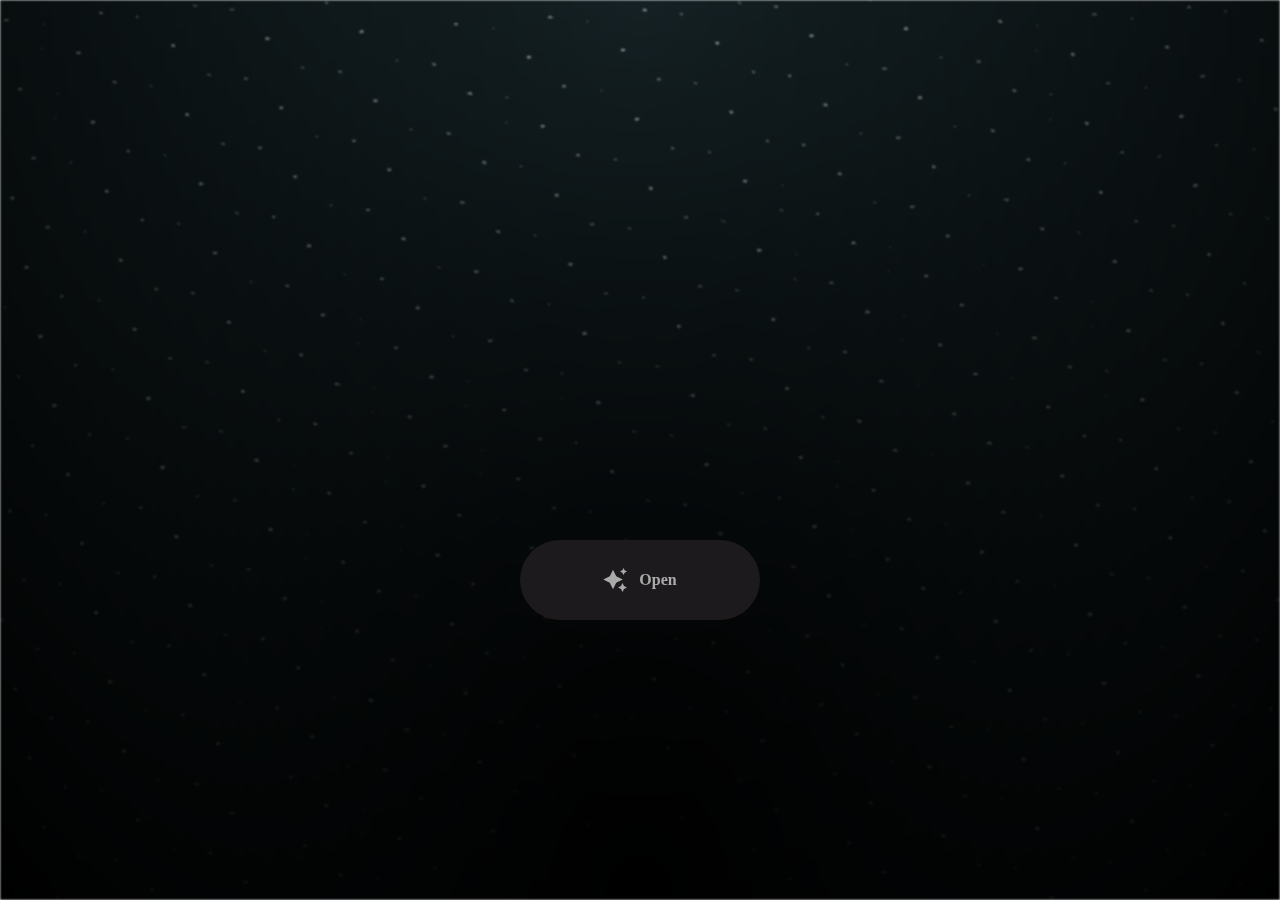
<file: index.html>
<html lang="en">

<head>
  <meta charset="UTF-8">
  <meta name="viewport" content="width=device-width, initial-scale=1.0">
  <link rel="shortcut icon" href="images/gift.png" type="image/x-icon">
  <link rel="stylesheet" href="css/index.css">

  <!-- Document Title -->
  <title>I Have Something</title>
</head>

<body>
  <!-- Background -->
  <div class="night"></div>

  <!-- Title -->
  <h1 class="title"></h1>

  <!-- Button -->
  <div style="position: absolute; top: 60vh; width: 100%; display: flex; justify-content: center;">
    <a href="flower.html" class="btn">
      <svg height="24" width="24" fill="#FFFFFF" viewBox="0 0 24 24" data-name="Layer 1" id="Layer_1" class="sparkle">
        <path
          d="M10,21.236,6.755,14.745.264,11.5,6.755,8.255,10,1.764l3.245,6.491L19.736,11.5l-6.491,3.245ZM18,21l1.5,3L21,21l3-1.5L21,18l-1.5-3L18,18l-3,1.5ZM19.333,4.667,20.5,7l1.167-2.333L24,3.5,21.667,2.333,20.5,0,19.333,2.333,17,3.5Z">
        </path>
      </svg>

      <span class="text">Open</span>
    </a>
  </div>

  <script src="js/index.js"></script>
</body>

</html>
</file>
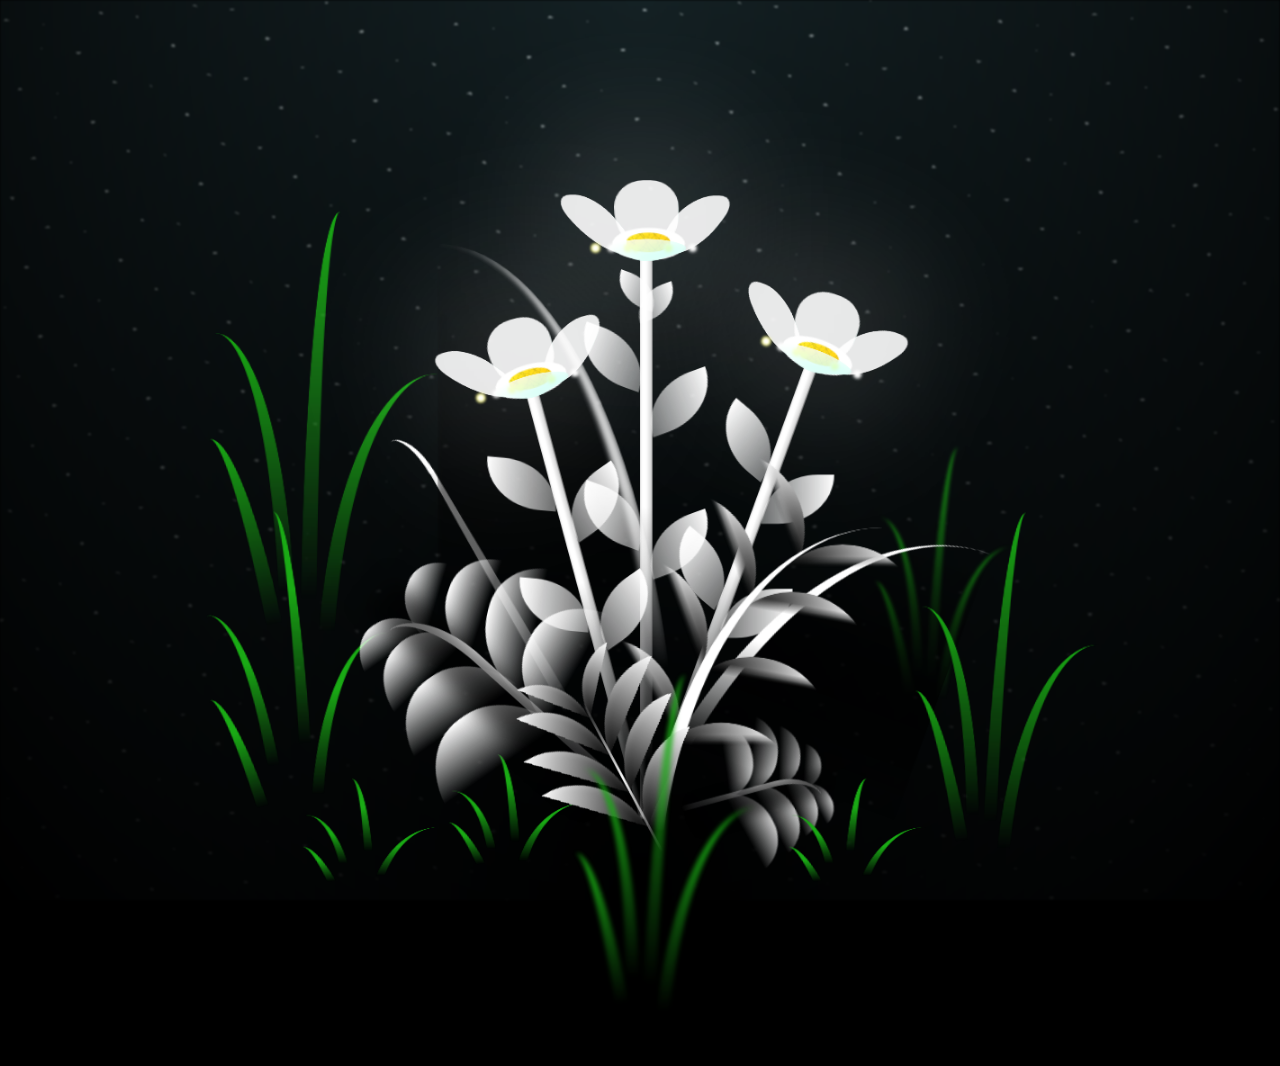
<file: flower.html>
<!DOCTYPE html>
<html lang="en">

<head>
  <meta charset="UTF-8">
  <meta http-equiv="X-UA-Compatible" content="IE=edge">
  <meta name="viewport" content="width=device-width, initial-scale=1.0">
  <link rel="shortcut icon" href="images/gift.png" type="image/x-icon">
  <link rel="stylesheet" href="css/style.css">

  <!-- Document Title -->
  <title>FLOWERS</title>
</head>

<body class="not-loaded">
  <!-- Background -->
  <div class="night"></div>

  <!-- Flower -->
  <div class="flowers">
    <div class="flower flower--1">
      <div class="flower__leafs flower__leafs--1">
        <div class="flower__leaf flower__leaf--1"></div>
        <div class="flower__leaf flower__leaf--2"></div>
        <div class="flower__leaf flower__leaf--3"></div>
        <div class="flower__leaf flower__leaf--4"></div>
        <div class="flower__purple-circle"></div>

        <div class="flower__light flower__light--1"></div>
        <div class="flower__light flower__light--2"></div>
        <div class="flower__light flower__light--3"></div>
        <div class="flower__light flower__light--4"></div>
        <div class="flower__light flower__light--5"></div>
        <div class="flower__light flower__light--6"></div>
        <div class="flower__light flower__light--7"></div>
        <div class="flower__light flower__light--8"></div>

      </div>
      <div class="flower__line">
        <div class="flower__line__leaf flower__line__leaf--1"></div>
        <div class="flower__line__leaf flower__line__leaf--2"></div>
        <div class="flower__line__leaf flower__line__leaf--3"></div>
        <div class="flower__line__leaf flower__line__leaf--4"></div>
        <div class="flower__line__leaf flower__line__leaf--5"></div>
        <div class="flower__line__leaf flower__line__leaf--6"></div>
      </div>
    </div>

    <div class="flower flower--2">
      <div class="flower__leafs flower__leafs--2">
        <div class="flower__leaf flower__leaf--1"></div>
        <div class="flower__leaf flower__leaf--2"></div>
        <div class="flower__leaf flower__leaf--3"></div>
        <div class="flower__leaf flower__leaf--4"></div>
        <div class="flower__purple-circle"></div>

        <div class="flower__light flower__light--1"></div>
        <div class="flower__light flower__light--2"></div>
        <div class="flower__light flower__light--3"></div>
        <div class="flower__light flower__light--4"></div>
        <div class="flower__light flower__light--5"></div>
        <div class="flower__light flower__light--6"></div>
        <div class="flower__light flower__light--7"></div>
        <div class="flower__light flower__light--8"></div>

      </div>
      <div class="flower__line">
        <div class="flower__line__leaf flower__line__leaf--1"></div>
        <div class="flower__line__leaf flower__line__leaf--2"></div>
        <div class="flower__line__leaf flower__line__leaf--3"></div>
        <div class="flower__line__leaf flower__line__leaf--4"></div>
      </div>
    </div>

    <div class="flower flower--3">
      <div class="flower__leafs flower__leafs--3">
        <div class="flower__leaf flower__leaf--1"></div>
        <div class="flower__leaf flower__leaf--2"></div>
        <div class="flower__leaf flower__leaf--3"></div>
        <div class="flower__leaf flower__leaf--4"></div>
        <div class="flower__purple-circle"></div>

        <div class="flower__light flower__light--1"></div>
        <div class="flower__light flower__light--2"></div>
        <div class="flower__light flower__light--3"></div>
        <div class="flower__light flower__light--4"></div>
        <div class="flower__light flower__light--5"></div>
        <div class="flower__light flower__light--6"></div>
        <div class="flower__light flower__light--7"></div>
        <div class="flower__light flower__light--8"></div>

      </div>
      <div class="flower__line">
        <div class="flower__line__leaf flower__line__leaf--1"></div>
        <div class="flower__line__leaf flower__line__leaf--2"></div>
        <div class="flower__line__leaf flower__line__leaf--3"></div>
        <div class="flower__line__leaf flower__line__leaf--4"></div>
      </div>
    </div>

    <div class="grow-ans" style="--d:1.2s">
      <div class="flower__g-long">
        <div class="flower__g-long__top"></div>
        <div class="flower__g-long__bottom"></div>
      </div>
    </div>

    <div class="growing-grass">
      <div class="flower__grass flower__grass--1">
        <div class="flower__grass--top"></div>
        <div class="flower__grass--bottom"></div>
        <div class="flower__grass__leaf flower__grass__leaf--1"></div>
        <div class="flower__grass__leaf flower__grass__leaf--2"></div>
        <div class="flower__grass__leaf flower__grass__leaf--3"></div>
        <div class="flower__grass__leaf flower__grass__leaf--4"></div>
        <div class="flower__grass__leaf flower__grass__leaf--5"></div>
        <div class="flower__grass__leaf flower__grass__leaf--6"></div>
        <div class="flower__grass__leaf flower__grass__leaf--7"></div>
        <div class="flower__grass__leaf flower__grass__leaf--8"></div>
        <div class="flower__grass__overlay"></div>
      </div>
    </div>

    <div class="growing-grass">
      <div class="flower__grass flower__grass--2">
        <div class="flower__grass--top"></div>
        <div class="flower__grass--bottom"></div>
        <div class="flower__grass__leaf flower__grass__leaf--1"></div>
        <div class="flower__grass__leaf flower__grass__leaf--2"></div>
        <div class="flower__grass__leaf flower__grass__leaf--3"></div>
        <div class="flower__grass__leaf flower__grass__leaf--4"></div>
        <div class="flower__grass__leaf flower__grass__leaf--5"></div>
        <div class="flower__grass__leaf flower__grass__leaf--6"></div>
        <div class="flower__grass__leaf flower__grass__leaf--7"></div>
        <div class="flower__grass__leaf flower__grass__leaf--8"></div>
        <div class="flower__grass__overlay"></div>
      </div>
    </div>

    <div class="grow-ans" style="--d:2.4s">
      <div class="flower__g-right flower__g-right--1">
        <div class="leaf"></div>
      </div>
    </div>

    <div class="grow-ans" style="--d:2.8s">
      <div class="flower__g-right flower__g-right--2">
        <div class="leaf"></div>
      </div>
    </div>

    <div class="grow-ans" style="--d:2.8s">
      <div class="flower__g-front">
        <div class="flower__g-front__leaf-wrapper flower__g-front__leaf-wrapper--1">
          <div class="flower__g-front__leaf"></div>
        </div>
        <div class="flower__g-front__leaf-wrapper flower__g-front__leaf-wrapper--2">
          <div class="flower__g-front__leaf"></div>
        </div>
        <div class="flower__g-front__leaf-wrapper flower__g-front__leaf-wrapper--3">
          <div class="flower__g-front__leaf"></div>
        </div>
        <div class="flower__g-front__leaf-wrapper flower__g-front__leaf-wrapper--4">
          <div class="flower__g-front__leaf"></div>
        </div>
        <div class="flower__g-front__leaf-wrapper flower__g-front__leaf-wrapper--5">
          <div class="flower__g-front__leaf"></div>
        </div>
        <div class="flower__g-front__leaf-wrapper flower__g-front__leaf-wrapper--6">
          <div class="flower__g-front__leaf"></div>
        </div>
        <div class="flower__g-front__leaf-wrapper flower__g-front__leaf-wrapper--7">
          <div class="flower__g-front__leaf"></div>
        </div>
        <div class="flower__g-front__leaf-wrapper flower__g-front__leaf-wrapper--8">
          <div class="flower__g-front__leaf"></div>
        </div>
        <div class="flower__g-front__line"></div>
      </div>
    </div>

    <div class="grow-ans" style="--d:3.2s">
      <div class="flower__g-fr">
        <div class="leaf"></div>
        <div class="flower__g-fr__leaf flower__g-fr__leaf--1"></div>
        <div class="flower__g-fr__leaf flower__g-fr__leaf--2"></div>
        <div class="flower__g-fr__leaf flower__g-fr__leaf--3"></div>
        <div class="flower__g-fr__leaf flower__g-fr__leaf--4"></div>
        <div class="flower__g-fr__leaf flower__g-fr__leaf--5"></div>
        <div class="flower__g-fr__leaf flower__g-fr__leaf--6"></div>
        <div class="flower__g-fr__leaf flower__g-fr__leaf--7"></div>
        <div class="flower__g-fr__leaf flower__g-fr__leaf--8"></div>
      </div>
    </div>

    <div class="long-g long-g--0">
      <div class="grow-ans" style="--d:3s">
        <div class="leaf leaf--0"></div>
      </div>
      <div class="grow-ans" style="--d:2.2s">
        <div class="leaf leaf--1"></div>
      </div>
      <div class="grow-ans" style="--d:3.4s">
        <div class="leaf leaf--2"></div>
      </div>
      <div class="grow-ans" style="--d:3.6s">
        <div class="leaf leaf--3"></div>
      </div>
    </div>

    <div class="long-g long-g--1">
      <div class="grow-ans" style="--d:3.6s">
        <div class="leaf leaf--0"></div>
      </div>
      <div class="grow-ans" style="--d:3.8s">
        <div class="leaf leaf--1"></div>
      </div>
      <div class="grow-ans" style="--d:4s">
        <div class="leaf leaf--2"></div>
      </div>
      <div class="grow-ans" style="--d:4.2s">
        <div class="leaf leaf--3"></div>
      </div>
    </div>

    <div class="long-g long-g--2">
      <div class="grow-ans" style="--d:4s">
        <div class="leaf leaf--0"></div>
      </div>
      <div class="grow-ans" style="--d:4.2s">
        <div class="leaf leaf--1"></div>
      </div>
      <div class="grow-ans" style="--d:4.4s">
        <div class="leaf leaf--2"></div>
      </div>
      <div class="grow-ans" style="--d:4.6s">
        <div class="leaf leaf--3"></div>
      </div>
    </div>

    <div class="long-g long-g--3">
      <div class="grow-ans" style="--d:4s">
        <div class="leaf leaf--0"></div>
      </div>
      <div class="grow-ans" style="--d:4.2s">
        <div class="leaf leaf--1"></div>
      </div>
      <div class="grow-ans" style="--d:3s">
        <div class="leaf leaf--2"></div>
      </div>
      <div class="grow-ans" style="--d:3.6s">
        <div class="leaf leaf--3"></div>
      </div>
    </div>

    <div class="long-g long-g--4">
      <div class="grow-ans" style="--d:4s">
        <div class="leaf leaf--0"></div>
      </div>
      <div class="grow-ans" style="--d:4.2s">
        <div class="leaf leaf--1"></div>
      </div>
      <div class="grow-ans" style="--d:3s">
        <div class="leaf leaf--2"></div>
      </div>
      <div class="grow-ans" style="--d:3.6s">
        <div class="leaf leaf--3"></div>
      </div>
    </div>

    <div class="long-g long-g--5">
      <div class="grow-ans" style="--d:4s">
        <div class="leaf leaf--0"></div>
      </div>
      <div class="grow-ans" style="--d:4.2s">
        <div class="leaf leaf--1"></div>
      </div>
      <div class="grow-ans" style="--d:3s">
        <div class="leaf leaf--2"></div>
      </div>
      <div class="grow-ans" style="--d:3.6s">
        <div class="leaf leaf--3"></div>
      </div>
    </div>

    <div class="long-g long-g--6">
      <div class="grow-ans" style="--d:4.2s">
        <div class="leaf leaf--0"></div>
      </div>
      <div class="grow-ans" style="--d:4.4s">
        <div class="leaf leaf--1"></div>
      </div>
      <div class="grow-ans" style="--d:4.6s">
        <div class="leaf leaf--2"></div>
      </div>
      <div class="grow-ans" style="--d:4.8s">
        <div class="leaf leaf--3"></div>
      </div>
    </div>

    <div class="long-g long-g--7">
      <div class="grow-ans" style="--d:3s">
        <div class="leaf leaf--0"></div>
      </div>
      <div class="grow-ans" style="--d:3.2s">
        <div class="leaf leaf--1"></div>
      </div>
      <div class="grow-ans" style="--d:3.5s">
        <div class="leaf leaf--2"></div>
      </div>
      <div class="grow-ans" style="--d:3.6s">
        <div class="leaf leaf--3"></div>
      </div>
    </div>
  </div>

  <!-- Title -->
  <h1 class="title"><span id="title"></span></h1>
</body>

</html>

<!-- Import Javascript -->
<script src="js/main.js"></script>
</file>
<file: css/index.css>
*,
*::after,
*::before {
  padding: 0;
  margin: 0;
  box-sizing: border-box;
}

:root {
  --dark-color: #000;
}

.night {
  position: fixed;
  left: 50%;
  top: 0;
  transform: translateX(-50%);
  width: 100%;
  height: 100%;
  filter: blur(0.1vmin);
  background-image: radial-gradient(ellipse at top, transparent 0%, var(--dark-color)), radial-gradient(ellipse at bottom, var(--dark-color), rgba(145, 233, 255, 0.2)), repeating-linear-gradient(220deg, rgb(0, 0, 0) 0px, rgb(0, 0, 0) 19px, transparent 19px, transparent 22px), repeating-linear-gradient(189deg, rgb(0, 0, 0) 0px, rgb(0, 0, 0) 19px, transparent 19px, transparent 22px), repeating-linear-gradient(148deg, rgb(0, 0, 0) 0px, rgb(0, 0, 0) 19px, transparent 19px, transparent 22px), linear-gradient(90deg, rgb(255, 255, 250), rgb(240, 240, 240));
}

.title {
  position: absolute;
  top: 0;
  left: 0;
  color: white;
  font-family: 'Courier New', Courier, monospace;

  display: flex;
  flex-wrap: wrap;
  justify-content: center;
  align-content: center;
  align-items: center;

  width: 100%;
  height: 100vh;
  text-shadow: 0 0 20px white;
  letter-spacing: 0px;
}

@media (min-width: 500px) {
  .title {
    letter-spacing: 20px;
  }
}

@keyframes typing {
  from {
    opacity: 0;
  }

  to {
    opacity: 1;
  }
}

/* Terapkan animasi dengan delay */
.title span {
  opacity: 0;
  animation: typing 1s ease forwards;
  animation-delay: var(--delay);
}

a {
  text-decoration: none;
}

.btn {
  border: none;
  width: 15em;
  height: 5em;
  border-radius: 3em;
  display: flex;
  justify-content: center;
  align-items: center;
  gap: 12px;
  background: #1C1A1C;
  cursor: pointer;
  transition: all 450ms ease-in-out;
}

.sparkle {
  fill: #AAAAAA;
  transition: all 800ms ease;
}

.text {
  font-weight: 600;
  color: #AAAAAA;
  font-size: medium;
}

.btn:hover {
  background: linear-gradient(0deg, #A47CF3, #683FEA);
  box-shadow: inset 0px 1px 0px 0px rgba(255, 255, 255, 0.4),
    inset 0px -4px 0px 0px rgba(0, 0, 0, 0.2),
    0px 0px 0px 4px rgba(255, 255, 255, 0.2),
    0px 0px 180px 0px #9917FF;
  transform: translateY(-2px);
}

.btn:hover .text {
  color: white;
}

.btn:hover .sparkle {
  fill: white;
  transform: scale(1.2);
}
</file>
<file: css/style.css>
*,
*::after,
*::before {
  padding: 0;
  margin: 0;
  box-sizing: border-box;
}

:root {
  --dark-color: #000;
}

.title {
  position: absolute;
  width: 100%;
  text-align: center;
  margin-top: 50px;
  top: 0;
  left: 0;
  color: white;
  font-family: 'Courier New', Courier, monospace;
  font-size: 70px;
  text-shadow: 0px 0px 20px white;
}

body {
  display: flex;
  align-items: flex-end;
  justify-content: center;
  min-height: 100vh;
  background-color: var(--dark-color);
  overflow: hidden;
  perspective: 1000px;
}

.night {
  position: fixed;
  left: 50%;
  top: 0;
  transform: translateX(-50%);
  width: 100%;
  height: 100%;
  filter: blur(0.1vmin);
  background-image: radial-gradient(ellipse at top, transparent 0%, var(--dark-color)), radial-gradient(ellipse at bottom, var(--dark-color), rgba(145, 233, 255, 0.2)), repeating-linear-gradient(220deg, rgb(0, 0, 0) 0px, rgb(0, 0, 0) 19px, transparent 19px, transparent 22px), repeating-linear-gradient(189deg, rgb(0, 0, 0) 0px, rgb(0, 0, 0) 19px, transparent 19px, transparent 22px), repeating-linear-gradient(148deg, rgb(0, 0, 0) 0px, rgb(0, 0, 0) 19px, transparent 19px, transparent 22px), linear-gradient(90deg, rgb(255, 255, 250), rgb(240, 240, 240));
}

.flowers {
  position: relative;
  transform: scale(0.9);
}

.flower {
  position: absolute;
  bottom: 10vmin;
  transform-origin: bottom center;
  z-index: 10;
  --fl-speed: 0.8s;
}

.flower--1 {
  animation: moving-flower-1 4s linear infinite;
}

.flower--1 .flower__line {
  height: 70vmin;
  animation-delay: 0.3s;
}

.flower--1 .flower__line__leaf--1 {
  animation: blooming-leaf-right var(--fl-speed) 1.6s backwards;
}

.flower--1 .flower__line__leaf--2 {
  animation: blooming-leaf-right var(--fl-speed) 1.4s backwards;
}

.flower--1 .flower__line__leaf--3 {
  animation: blooming-leaf-left var(--fl-speed) 1.2s backwards;
}

.flower--1 .flower__line__leaf--4 {
  animation: blooming-leaf-left var(--fl-speed) 1s backwards;
}

.flower--1 .flower__line__leaf--5 {
  animation: blooming-leaf-right var(--fl-speed) 1.8s backwards;
}

.flower--1 .flower__line__leaf--6 {
  animation: blooming-leaf-left var(--fl-speed) 2s backwards;
}

.flower--2 {
  left: 50%;
  transform: rotate(20deg);
  animation: moving-flower-2 4s linear infinite;
}

.flower--2 .flower__line {
  height: 60vmin;
  animation-delay: 0.6s;
}

.flower--2 .flower__line__leaf--1 {
  animation: blooming-leaf-right var(--fl-speed) 1.9s backwards;
}

.flower--2 .flower__line__leaf--2 {
  animation: blooming-leaf-right var(--fl-speed) 1.7s backwards;
}

.flower--2 .flower__line__leaf--3 {
  animation: blooming-leaf-left var(--fl-speed) 1.5s backwards;
}

.flower--2 .flower__line__leaf--4 {
  animation: blooming-leaf-left var(--fl-speed) 1.3s backwards;
}

.flower--3 {
  left: 50%;
  transform: rotate(-15deg);
  animation: moving-flower-3 4s linear infinite;
}

.flower--3 .flower__line {
  animation-delay: 0.9s;
}

.flower--3 .flower__line__leaf--1 {
  animation: blooming-leaf-right var(--fl-speed) 2.5s backwards;
}

.flower--3 .flower__line__leaf--2 {
  animation: blooming-leaf-right var(--fl-speed) 2.3s backwards;
}

.flower--3 .flower__line__leaf--3 {
  animation: blooming-leaf-left var(--fl-speed) 2.1s backwards;
}

.flower--3 .flower__line__leaf--4 {
  animation: blooming-leaf-left var(--fl-speed) 1.9s backwards;
}

.flower__leafs {
  position: relative;
  animation: blooming-flower 2s backwards;
}

.flower__leafs--1 {
  animation-delay: 1.1s;
}

.flower__leafs--2 {
  animation-delay: 1.4s;
}

.flower__leafs--3 {
  animation-delay: 1.7s;
}

.flower__leafs::after {
  content: "";
  position: absolute;
  left: 0;
  top: 0;
  transform: translate(-50%, -100%);
  width: 8vmin;
  height: 8vmin;
  background-color: #fff;
  filter: blur(10vmin);
}

.flower__leaf {
  position: absolute;
  bottom: 0;
  left: 50%;
  width: 8vmin;
  height: 11vmin;
  border-radius: 51% 49% 47% 53%/44% 45% 55% 69%;
  background-color: #a7ffee;
  background-image: linear-gradient(to top, #fff, #fff);
  transform-origin: bottom center;
  opacity: 0.9;
  box-shadow: inset 0 0 2vmin rgba(255, 255, 255, 0.5);
}

.flower__leaf--1 {
  transform: translate(-10%, 1%) rotateY(40deg) rotateX(-50deg);
}

.flower__leaf--2 {
  transform: translate(-50%, -4%) rotateX(40deg);
}

.flower__leaf--3 {
  transform: translate(-90%, 0%) rotateY(45deg) rotateX(50deg);
}

.flower__leaf--4 {
  width: 8vmin;
  height: 8vmin;
  transform-origin: bottom left;
  border-radius: 4vmin 10vmin 4vmin 4vmin;
  transform: translate(0%, 18%) rotateX(70deg) rotate(-43deg);
  background-image: linear-gradient(to top, rgba(255, 2555, 255, 0.4), #fff);
  z-index: 1;
  opacity: 0.8;
  -webkit-transform: translate(0%, 18%) rotateX(70deg) rotate(-43deg);
  -moz-transform: translate(0%, 18%) rotateX(70deg) rotate(-43deg);
  -ms-transform: translate(0%, 18%) rotateX(70deg) rotate(-43deg);
  -o-transform: translate(0%, 18%) rotateX(70deg) rotate(-43deg);
}

.flower__purple-circle {
  position: absolute;
  left: -3.5vmin;
  top: -3vmin;
  width: 9vmin;
  height: 4vmin;
  border-radius: 50%;
  background-color: #fff;
}

.flower__purple-circle::after {
  content: "";
  position: absolute;
  left: 50%;
  top: 45%;
  transform: translate(-50%, -50%);
  width: 60%;
  height: 60%;
  border-radius: inherit;
  background-image: repeating-linear-gradient(135deg, rgba(0, 0, 0, 0.03) 0px, rgba(0, 0, 0, 0.03) 1px, transparent 1px, transparent 12px), repeating-linear-gradient(45deg, rgba(0, 0, 0, 0.03) 0px, rgba(0, 0, 0, 0.03) 1px, transparent 1px, transparent 12px), repeating-linear-gradient(67.5deg, rgba(0, 0, 0, 0.03) 0px, rgba(0, 0, 0, 0.03) 1px, transparent 1px, transparent 12px), repeating-linear-gradient(135deg, rgba(0, 0, 0, 0.03) 0px, rgba(0, 0, 0, 0.03) 1px, transparent 1px, transparent 12px), repeating-linear-gradient(45deg, rgba(0, 0, 0, 0.03) 0px, rgba(0, 0, 0, 0.03) 1px, transparent 1px, transparent 12px), repeating-linear-gradient(112.5deg, rgba(0, 0, 0, 0.03) 0px, rgba(0, 0, 0, 0.03) 1px, transparent 1px, transparent 12px), repeating-linear-gradient(112.5deg, rgba(0, 0, 0, 0.03) 0px, rgba(0, 0, 0, 0.03) 1px, transparent 1px, transparent 12px), repeating-linear-gradient(45deg, rgba(0, 0, 0, 0.03) 0px, rgba(0, 0, 0, 0.03) 1px, transparent 1px, transparent 12px), repeating-linear-gradient(22.5deg, rgba(0, 0, 0, 0.03) 0px, rgba(0, 0, 0, 0.03) 1px, transparent 1px, transparent 12px), repeating-linear-gradient(45deg, rgba(0, 0, 0, 0.03) 0px, rgba(0, 0, 0, 0.03) 1px, transparent 1px, transparent 12px), repeating-linear-gradient(22.5deg, rgba(0, 0, 0, 0.03) 0px, rgba(0, 0, 0, 0.03) 1px, transparent 1px, transparent 12px), repeating-linear-gradient(135deg, rgba(0, 0, 0, 0.03) 0px, rgba(0, 0, 0, 0.03) 1px, transparent 1px, transparent 12px), repeating-linear-gradient(157.5deg, rgba(0, 0, 0, 0.03) 0px, rgba(0, 0, 0, 0.03) 1px, transparent 1px, transparent 12px), repeating-linear-gradient(67.5deg, rgba(0, 0, 0, 0.03) 0px, rgba(0, 0, 0, 0.03) 1px, transparent 1px, transparent 12px), repeating-linear-gradient(67.5deg, rgba(0, 0, 0, 0.03) 0px, rgba(0, 0, 0, 0.03) 1px, transparent 1px, transparent 12px), linear-gradient(90deg, rgb(255, 235, 18), rgb(255, 206, 0));
}

.flower__line {
  height: 55vmin;
  width: 1.5vmin;
  background-image: linear-gradient(to left, rgba(0, 0, 0, 0.2), transparent, rgba(255, 255, 255, 0.2)), linear-gradient(to top, transparent 10%, #fff, #fff);
  box-shadow: inset 0 0 2px rgba(0, 0, 0, 0.5);
  animation: grow-flower-tree 4s backwards;
}

.flower__line__leaf {
  --w: 7vmin;
  --h: calc(var(--w) + 2vmin);
  position: absolute;
  top: 20%;
  left: 90%;
  width: var(--w);
  height: var(--h);
  border-top-right-radius: var(--h);
  border-bottom-left-radius: var(--h);
  background-image: linear-gradient(to top, rgba(255, 255, 255, 0.4), #fff);
}

.flower__line__leaf--1 {
  transform: rotate(70deg) rotateY(30deg);
}

.flower__line__leaf--2 {
  top: 45%;
  transform: rotate(70deg) rotateY(30deg);
}

.flower__line__leaf--3,
.flower__line__leaf--4,
.flower__line__leaf--6 {
  border-top-right-radius: 0;
  border-bottom-left-radius: 0;
  border-top-left-radius: var(--h);
  border-bottom-right-radius: var(--h);
  left: -460%;
  top: 12%;
  transform: rotate(-70deg) rotateY(30deg);
}

.flower__line__leaf--4 {
  top: 40%;
}

.flower__line__leaf--5 {
  top: 0;
  transform-origin: left;
  transform: rotate(70deg) rotateY(30deg) scale(0.6);
}

.flower__line__leaf--6 {
  top: -2%;
  left: -450%;
  transform-origin: right;
  transform: rotate(-70deg) rotateY(30deg) scale(0.6);
}

.flower__light {
  position: absolute;
  bottom: 0vmin;
  width: 1vmin;
  height: 1vmin;
  background-color: rgb(255, 251, 0);
  border-radius: 50%;
  filter: blur(0.2vmin);
  animation: light-ans 4s linear infinite backwards;
}

.flower__light:nth-child(odd) {
  background-color: #fff;
}

.flower__light--1 {
  left: -2vmin;
  animation-delay: 1s;
}

.flower__light--2 {
  left: 3vmin;
  animation-delay: 0.5s;
}

.flower__light--3 {
  left: -6vmin;
  animation-delay: 0.3s;
}

.flower__light--4 {
  left: 6vmin;
  animation-delay: 0.9s;
}

.flower__light--5 {
  left: -1vmin;
  animation-delay: 1.5s;
}

.flower__light--6 {
  left: -4vmin;
  animation-delay: 3s;
}

.flower__light--7 {
  left: 3vmin;
  animation-delay: 2s;
}

.flower__light--8 {
  left: -6vmin;
  animation-delay: 3.5s;
}

.flower__grass {
  --c: #fff;
  --line-w: 1.5vmin;
  position: absolute;
  bottom: 12vmin;
  left: -7vmin;
  display: flex;
  flex-direction: column;
  align-items: flex-end;
  z-index: 20;
  transform-origin: bottom center;
  transform: rotate(-48deg) rotateY(40deg);
}

.flower__grass--1 {
  animation: moving-grass 2s linear infinite;
}

.flower__grass--2 {
  left: 2vmin;
  bottom: 10vmin;
  transform: scale(0.5) rotate(75deg) rotateX(10deg) rotateY(-200deg);
  opacity: 0.8;
  z-index: 0;
  animation: moving-grass--2 1.5s linear infinite;
}

.flower__grass--top {
  width: 7vmin;
  height: 10vmin;
  border-top-right-radius: 100%;
  border-right: var(--line-w) solid var(--c);
  transform-origin: bottom center;
  transform: rotate(-2deg);
}

.flower__grass--bottom {
  margin-top: -2px;
  width: var(--line-w);
  height: 25vmin;
  background-image: linear-gradient(to top, transparent, var(--c));
}

.flower__grass__leaf {
  --size: 10vmin;
  position: absolute;
  width: calc(var(--size) * 2.1);
  height: var(--size);
  border-top-left-radius: var(--size);
  border-top-right-radius: var(--size);
  background-image: linear-gradient(to top, transparent, transparent 30%, var(--c));
  z-index: 100;
}

.flower__grass__leaf--1 {
  top: -6%;
  left: 30%;
  --size: 6vmin;
  transform: rotate(-20deg);
  animation: growing-grass-ans--1 2s 2.6s backwards;
}

@keyframes growing-grass-ans--1 {
  0% {
    transform-origin: bottom left;
    transform: rotate(-20deg) scale(0);
  }
}

.flower__grass__leaf--2 {
  top: -5%;
  left: -110%;
  --size: 6vmin;
  transform: rotate(10deg);
  animation: growing-grass-ans--2 2s 2.4s linear backwards;
}

@keyframes growing-grass-ans--2 {
  0% {
    transform-origin: bottom right;
    transform: rotate(10deg) scale(0);
  }
}

.flower__grass__leaf--3 {
  top: 5%;
  left: 60%;
  --size: 8vmin;
  transform: rotate(-18deg) rotateX(-20deg);
  animation: growing-grass-ans--3 2s 2.2s linear backwards;
}

@keyframes growing-grass-ans--3 {
  0% {
    transform-origin: bottom left;
    transform: rotate(-18deg) rotateX(-20deg) scale(0);
  }
}

.flower__grass__leaf--4 {
  top: 6%;
  left: -135%;
  --size: 8vmin;
  transform: rotate(2deg);
  animation: growing-grass-ans--4 2s 2s linear backwards;
}

@keyframes growing-grass-ans--4 {
  0% {
    transform-origin: bottom right;
    transform: rotate(2deg) scale(0);
  }
}

.flower__grass__leaf--5 {
  top: 20%;
  left: 60%;
  --size: 10vmin;
  transform: rotate(-24deg) rotateX(-20deg);
  animation: growing-grass-ans--5 2s 1.8s linear backwards;
}

@keyframes growing-grass-ans--5 {
  0% {
    transform-origin: bottom left;
    transform: rotate(-24deg) rotateX(-20deg) scale(0);
  }
}

.flower__grass__leaf--6 {
  top: 22%;
  left: -180%;
  --size: 10vmin;
  transform: rotate(10deg);
  animation: growing-grass-ans--6 2s 1.6s linear backwards;
}

@keyframes growing-grass-ans--6 {
  0% {
    transform-origin: bottom right;
    transform: rotate(10deg) scale(0);
  }
}

.flower__grass__leaf--7 {
  top: 39%;
  left: 70%;
  --size: 10vmin;
  transform: rotate(-10deg);
  animation: growing-grass-ans--7 2s 1.4s linear backwards;
}

@keyframes growing-grass-ans--7 {
  0% {
    transform-origin: bottom left;
    transform: rotate(-10deg) scale(0);
  }
}

.flower__grass__leaf--8 {
  top: 40%;
  left: -215%;
  --size: 11vmin;
  transform: rotate(10deg);
  animation: growing-grass-ans--8 2s 1.2s linear backwards;
}

@keyframes growing-grass-ans--8 {
  0% {
    transform-origin: bottom right;
    transform: rotate(10deg) scale(0);
  }
}

.flower__grass__overlay {
  position: absolute;
  top: -10%;
  right: 0%;
  width: 100%;
  height: 100%;
  background-color: rgba(0, 0, 0, 0.6);
  filter: blur(1.5vmin);
  z-index: 100;
}

.flower__g-long {
  --w: 2vmin;
  --h: 6vmin;
  --c: #fff;
  position: absolute;
  bottom: 10vmin;
  left: -3vmin;
  transform-origin: bottom center;
  transform: rotate(-30deg) rotateY(-20deg);
  display: flex;
  flex-direction: column;
  align-items: flex-end;
  animation: flower-g-long-ans 3s linear infinite;
}

@keyframes flower-g-long-ans {

  0%,
  100% {
    transform: rotate(-30deg) rotateY(-20deg);
  }

  50% {
    transform: rotate(-32deg) rotateY(-20deg);
  }
}

.flower__g-long__top {
  top: calc(var(--h) * -1);
  width: calc(var(--w) + 1vmin);
  height: var(--h);
  border-top-right-radius: 100%;
  border-right: 0.7vmin solid var(--c);
  transform: translate(-0.7vmin, 1vmin);
}

.flower__g-long__bottom {
  width: var(--w);
  height: 50vmin;
  transform-origin: bottom center;
  background-image: linear-gradient(to top, transparent 30%, var(--c));
  box-shadow: inset 0 0 2px rgba(0, 0, 0, 0.5);
  -webkit-clip-path: polygon(35% 0, 65% 1%, 100% 100%, 0% 100%);
  clip-path: polygon(35% 0, 65% 1%, 100% 100%, 0% 100%);
}

.flower__g-right {
  position: absolute;
  bottom: 6vmin;
  left: -2vmin;
  transform-origin: bottom left;
  transform: rotate(20deg);
}

.flower__g-right .leaf {
  width: 30vmin;
  height: 50vmin;
  border-top-left-radius: 100%;
  border-left: 2vmin solid #fff;
  background-image: linear-gradient(to bottom, transparent, var(--dark-color) 60%);
  -webkit-mask-image: linear-gradient(to top, transparent 30%, #fff 60%);
}

.flower__g-right--1 {
  animation: flower-g-right-ans 2.5s linear infinite;
}

.flower__g-right--2 {
  left: 5vmin;
  transform: rotateY(-180deg);
  animation: flower-g-right-ans--2 3s linear infinite;
}

.flower__g-right--2 .leaf {
  height: 75vmin;
  filter: blur(0.3vmin);
  opacity: 0.8;
}

@keyframes flower-g-right-ans {

  0%,
  100% {
    transform: rotate(20deg);
  }

  50% {
    transform: rotate(24deg) rotateX(-20deg);
  }
}

@keyframes flower-g-right-ans--2 {

  0%,
  100% {
    transform: rotateY(-180deg) rotate(0deg) rotateX(-20deg);
  }

  50% {
    transform: rotateY(-180deg) rotate(6deg) rotateX(-20deg);
  }
}

.flower__g-front {
  position: absolute;
  bottom: 6vmin;
  left: 2.5vmin;
  z-index: 100;
  transform-origin: bottom center;
  transform: rotate(-28deg) rotateY(30deg) scale(1.04);
  animation: flower__g-front-ans 2s linear infinite;
}

@keyframes flower__g-front-ans {

  0%,
  100% {
    transform: rotate(-28deg) rotateY(30deg) scale(1.04);
  }

  50% {
    transform: rotate(-35deg) rotateY(40deg) scale(1.04);
  }
}

.flower__g-front__line {
  width: 0.3vmin;
  height: 20vmin;
  background-image: linear-gradient(to top, transparent, #fff, transparent 100%);
  position: relative;
}

.flower__g-front__leaf-wrapper {
  position: absolute;
  top: 0;
  left: 0;
  transform-origin: bottom left;
  transform: rotate(10deg);
}

.flower__g-front__leaf-wrapper:nth-child(even) {
  left: 0vmin;
  transform: rotateY(-180deg) rotate(5deg);
  animation: flower__g-front__leaf-left-ans 1s ease-in backwards;
}

.flower__g-front__leaf-wrapper:nth-child(odd) {
  animation: flower__g-front__leaf-ans 1s ease-in backwards;
}

.flower__g-front__leaf-wrapper--1 {
  top: -8vmin;
  transform: scale(0.7);
  animation: flower__g-front__leaf-ans 1s 5.5s ease-in backwards !important;
}

.flower__g-front__leaf-wrapper--2 {
  top: -8vmin;
  transform: rotateY(-180deg) scale(0.7) !important;
  animation: flower__g-front__leaf-left-ans-2 1s 4.6s ease-in backwards !important;
}

.flower__g-front__leaf-wrapper--3 {
  top: -3vmin;
  animation: flower__g-front__leaf-ans 1s 4.6s ease-in backwards;
}

.flower__g-front__leaf-wrapper--4 {
  top: -3vmin;
  transform: rotateY(-180deg) scale(0.9) !important;
  animation: flower__g-front__leaf-left-ans-2 1s 4.6s ease-in backwards !important;
}

@keyframes flower__g-front__leaf-left-ans-2 {
  0% {
    transform: rotateY(-180deg) scale(0);
  }
}

.flower__g-front__leaf-wrapper--5,
.flower__g-front__leaf-wrapper--6 {
  top: 2vmin;
}

.flower__g-front__leaf-wrapper--7,
.flower__g-front__leaf-wrapper--8 {
  top: 6.5vmin;
}

.flower__g-front__leaf-wrapper--2 {
  animation-delay: 5.2s !important;
}

.flower__g-front__leaf-wrapper--3 {
  animation-delay: 4.9s !important;
}

.flower__g-front__leaf-wrapper--5 {
  animation-delay: 4.3s !important;
}

.flower__g-front__leaf-wrapper--6 {
  animation-delay: 4.1s !important;
}

.flower__g-front__leaf-wrapper--7 {
  animation-delay: 3.8s !important;
}

.flower__g-front__leaf-wrapper--8 {
  animation-delay: 3.5s !important;
}

@keyframes flower__g-front__leaf-ans {
  0% {
    transform: rotate(10deg) scale(0);
  }
}

@keyframes flower__g-front__leaf-left-ans {
  0% {
    transform: rotateY(-180deg) rotate(5deg) scale(0);
  }
}

.flower__g-front__leaf {
  width: 10vmin;
  height: 10vmin;
  border-radius: 100% 0% 0% 100%/100% 100% 0% 0%;
  box-shadow: inset 0 2px 1vmin hsla(0, 0%, 100%, 0.2);
  background-image: linear-gradient(to bottom left, transparent, var(--dark-color)), linear-gradient(to bottom right, #fff 50%, transparent 50%, transparent);
  -webkit-mask-image: linear-gradient(to bottom right, #fff 50%, transparent 50%, transparent);
  mask-image: linear-gradient(to bottom right, #fff 50%, transparent 50%, transparent);
}

.flower__g-fr {
  position: absolute;
  bottom: -4vmin;
  left: vmin;
  transform-origin: bottom left;
  z-index: 10;
  animation: flower__g-fr-ans 2s linear infinite;
}

@keyframes flower__g-fr-ans {

  0%,
  100% {
    transform: rotate(2deg);
  }

  50% {
    transform: rotate(4deg);
    -webkit-transform: rotate(4deg);
    -moz-transform: rotate(4deg);
    -ms-transform: rotate(4deg);
    -o-transform: rotate(4deg);
  }
}

.flower__g-fr .leaf {
  width: 30vmin;
  height: 50vmin;
  border-top-left-radius: 100%;
  border-left: 2vmin solid #fff;
  -webkit-mask-image: linear-gradient(to top, transparent 25%, #fff 50%);
  position: relative;
  z-index: 1;
}

.flower__g-fr__leaf {
  position: absolute;
  top: 0;
  left: 0;
  width: 10vmin;
  height: 10vmin;
  border-radius: 100% 0% 0% 100%/100% 100% 0% 0%;
  box-shadow: inset 0 2px 1vmin hsla(0, 0%, 100%, 0.2);
  background-image: linear-gradient(to bottom left, transparent, var(--dark-color) 98%), linear-gradient(to bottom right, #fff 45%, transparent 50%, transparent);
  -webkit-mask-image: linear-gradient(135deg, #fff 40%, transparent 50%, transparent);
}

.flower__g-fr__leaf--1 {
  left: 20vmin;
  transform: rotate(45deg);
  animation: flower__g-fr-leaft-ans-1 0.5s 5.2s linear backwards;
}

@keyframes flower__g-fr-leaft-ans-1 {
  0% {
    transform-origin: left;
    transform: rotate(45deg) scale(0);
  }
}

.flower__g-fr__leaf--2 {
  left: 12vmin;
  top: -7vmin;
  transform: rotate(25deg) rotateY(-180deg);
  animation: flower__g-fr-leaft-ans-6 0.5s 5s linear backwards;
}

.flower__g-fr__leaf--3 {
  left: 15vmin;
  top: 6vmin;
  transform: rotate(55deg);
  animation: flower__g-fr-leaft-ans-5 0.5s 4.8s linear backwards;
}

.flower__g-fr__leaf--4 {
  left: 6vmin;
  top: -2vmin;
  transform: rotate(25deg) rotateY(-180deg);
  animation: flower__g-fr-leaft-ans-6 0.5s 4.6s linear backwards;
}

.flower__g-fr__leaf--5 {
  left: 10vmin;
  top: 14vmin;
  transform: rotate(55deg);
  animation: flower__g-fr-leaft-ans-5 0.5s 4.4s linear backwards;
}

@keyframes flower__g-fr-leaft-ans-5 {
  0% {
    transform-origin: left;
    transform: rotate(55deg) scale(0);
  }
}

.flower__g-fr__leaf--6 {
  left: 0vmin;
  top: 6vmin;
  transform: rotate(25deg) rotateY(-180deg);
  animation: flower__g-fr-leaft-ans-6 0.5s 4.2s linear backwards;
}

@keyframes flower__g-fr-leaft-ans-6 {
  0% {
    transform-origin: right;
    transform: rotate(25deg) rotateY(-180deg) scale(0);
  }
}

.flower__g-fr__leaf--7 {
  left: 5vmin;
  top: 22vmin;
  transform: rotate(45deg);
  animation: flower__g-fr-leaft-ans-7 0.5s 4s linear backwards;
}

@keyframes flower__g-fr-leaft-ans-7 {
  0% {
    transform-origin: left;
    transform: rotate(45deg) scale(0);
  }
}

.flower__g-fr__leaf--8 {
  left: -4vmin;
  top: 15vmin;
  transform: rotate(15deg) rotateY(-180deg);
  animation: flower__g-fr-leaft-ans-8 0.5s 3.8s linear backwards;
}

@keyframes flower__g-fr-leaft-ans-8 {
  0% {
    transform-origin: right;
    transform: rotate(15deg) rotateY(-180deg) scale(0);
  }
}

.long-g {
  position: absolute;
  bottom: 25vmin;
  left: -42vmin;
  transform-origin: bottom left;
}

.long-g--1 {
  bottom: 0vmin;
  transform: scale(0.8) rotate(-5deg);
}

.long-g--1 .leaf {
  -webkit-mask-image: linear-gradient(to top, transparent 40%, #fff 80%) !important;
}

.long-g--1 .leaf--1 {
  --w: 5vmin;
  --h: 60vmin;
  left: -2vmin;
  transform: rotate(3deg) rotateY(-180deg);
}

.long-g--2,
.long-g--3 {
  bottom: -3vmin;
  left: -35vmin;
  transform-origin: center;
  transform: scale(0.6) rotateX(60deg);
}

.long-g--2 .leaf,
.long-g--3 .leaf {
  -webkit-mask-image: linear-gradient(to top, transparent 50%, #fff 80%) !important;
}

.long-g--2 .leaf--1,
.long-g--3 .leaf--1 {
  left: -1vmin;
  transform: rotateY(-180deg);
}

.long-g--3 {
  left: -17vmin;
  bottom: 0vmin;
}

.long-g--3 .leaf {
  -webkit-mask-image: linear-gradient(to top, transparent 40%, #fff 80%) !important;
}

.long-g--4 {
  left: 25vmin;
  bottom: -3vmin;
  transform-origin: center;
  transform: scale(0.6) rotateX(60deg);
}

.long-g--4 .leaf {
  -webkit-mask-image: linear-gradient(to top, transparent 50%, #fff 80%) !important;
}

.long-g--5 {
  left: 42vmin;
  bottom: 0vmin;
  transform: scale(0.8) rotate(2deg);
}

.long-g--6 {
  left: 0vmin;
  bottom: -20vmin;
  z-index: 100;
  filter: blur(0.3vmin);
  transform: scale(0.8) rotate(2deg);
}

.long-g--7 {
  left: 35vmin;
  bottom: 20vmin;
  z-index: -1;
  filter: blur(0.3vmin);
  transform: scale(0.6) rotate(2deg);
  opacity: 0.7;
}

.long-g .leaf {
  --w: 15vmin;
  --h: 40vmin;
  --c: #1aaa15;
  position: absolute;
  bottom: 0;
  width: var(--w);
  height: var(--h);
  border-top-left-radius: 100%;
  border-left: 2vmin solid var(--c);
  -webkit-mask-image: linear-gradient(to top, transparent 20%, var(--dark-color));
  transform-origin: bottom center;
}

.long-g .leaf--0 {
  left: 2vmin;
  animation: leaf-ans-1 4s linear infinite;
}

.long-g .leaf--1 {
  --w: 5vmin;
  --h: 60vmin;
  animation: leaf-ans-1 4s linear infinite;
}

.long-g .leaf--2 {
  --w: 10vmin;
  --h: 40vmin;
  left: -0.5vmin;
  bottom: 5vmin;
  transform-origin: bottom left;
  transform: rotateY(-180deg);
  animation: leaf-ans-2 3s linear infinite;
}

.long-g .leaf--3 {
  --w: 5vmin;
  --h: 30vmin;
  left: -1vmin;
  bottom: 3.2vmin;
  transform-origin: bottom left;
  transform: rotate(-10deg) rotateY(-180deg);
  animation: leaf-ans-3 3s linear infinite;
}

@keyframes leaf-ans-1 {

  0%,
  100% {
    transform: rotate(-5deg) scale(1);
  }

  50% {
    transform: rotate(5deg) scale(1.1);
  }
}

@keyframes leaf-ans-2 {

  0%,
  100% {
    transform: rotateY(-180deg) rotate(5deg);
  }

  50% {
    transform: rotateY(-180deg) rotate(0deg) scale(1.1);
  }
}

@keyframes leaf-ans-3 {

  0%,
  100% {
    transform: rotate(-10deg) rotateY(-180deg);
  }

  50% {
    transform: rotate(-20deg) rotateY(-180deg);
  }
}

.grow-ans {
  animation: grow-ans 2s var(--d) backwards;
}

@keyframes grow-ans {
  0% {
    transform: scale(0);
    opacity: 0;
  }
}

@keyframes light-ans {
  0% {
    opacity: 0;
    transform: translateY(0vmin);
  }

  25% {
    opacity: 1;
    transform: translateY(-5vmin) translateX(-2vmin);
  }

  50% {
    opacity: 1;
    transform: translateY(-15vmin) translateX(2vmin);
    filter: blur(0.2vmin);
  }

  75% {
    transform: translateY(-20vmin) translateX(-2vmin);
    filter: blur(0.2vmin);
  }

  100% {
    transform: translateY(-30vmin);
    opacity: 0;
    filter: blur(1vmin);
  }
}

@keyframes moving-flower-1 {

  0%,
  100% {
    transform: rotate(2deg);
  }

  50% {
    transform: rotate(-2deg);
  }
}

@keyframes moving-flower-2 {

  0%,
  100% {
    transform: rotate(18deg);
  }

  50% {
    transform: rotate(14deg);
  }
}

@keyframes moving-flower-3 {

  0%,
  100% {
    transform: rotate(-18deg);
  }

  50% {
    transform: rotate(-20deg) rotateY(-10deg);
  }
}

@keyframes blooming-leaf-right {
  0% {
    transform-origin: left;
    transform: rotate(70deg) rotateY(30deg) scale(0);
  }
}

@keyframes blooming-leaf-left {
  0% {
    transform-origin: right;
    transform: rotate(-70deg) rotateY(30deg) scale(0);
  }
}

@keyframes grow-flower-tree {
  0% {
    height: 0;
    border-radius: 1vmin;
  }
}

@keyframes blooming-flower {
  0% {
    transform: scale(0);
  }
}

@keyframes moving-grass {

  0%,
  100% {
    transform: rotate(-48deg) rotateY(40deg);
  }

  50% {
    transform: rotate(-50deg) rotateY(40deg);
  }
}

@keyframes moving-grass--2 {

  0%,
  100% {
    transform: scale(0.5) rotate(75deg) rotateX(10deg) rotateY(-200deg);
  }

  50% {
    transform: scale(0.5) rotate(79deg) rotateX(10deg) rotateY(-200deg);
  }
}

.growing-grass {
  animation: growing-grass-ans 1s 2s backwards;
}

@keyframes growing-grass-ans {
  0% {
    transform: scale(0);
  }
}

.not-loaded * {
  animation-play-state: paused !important;
}

/*# sourceMappingURL=style.css.map */
</file>
